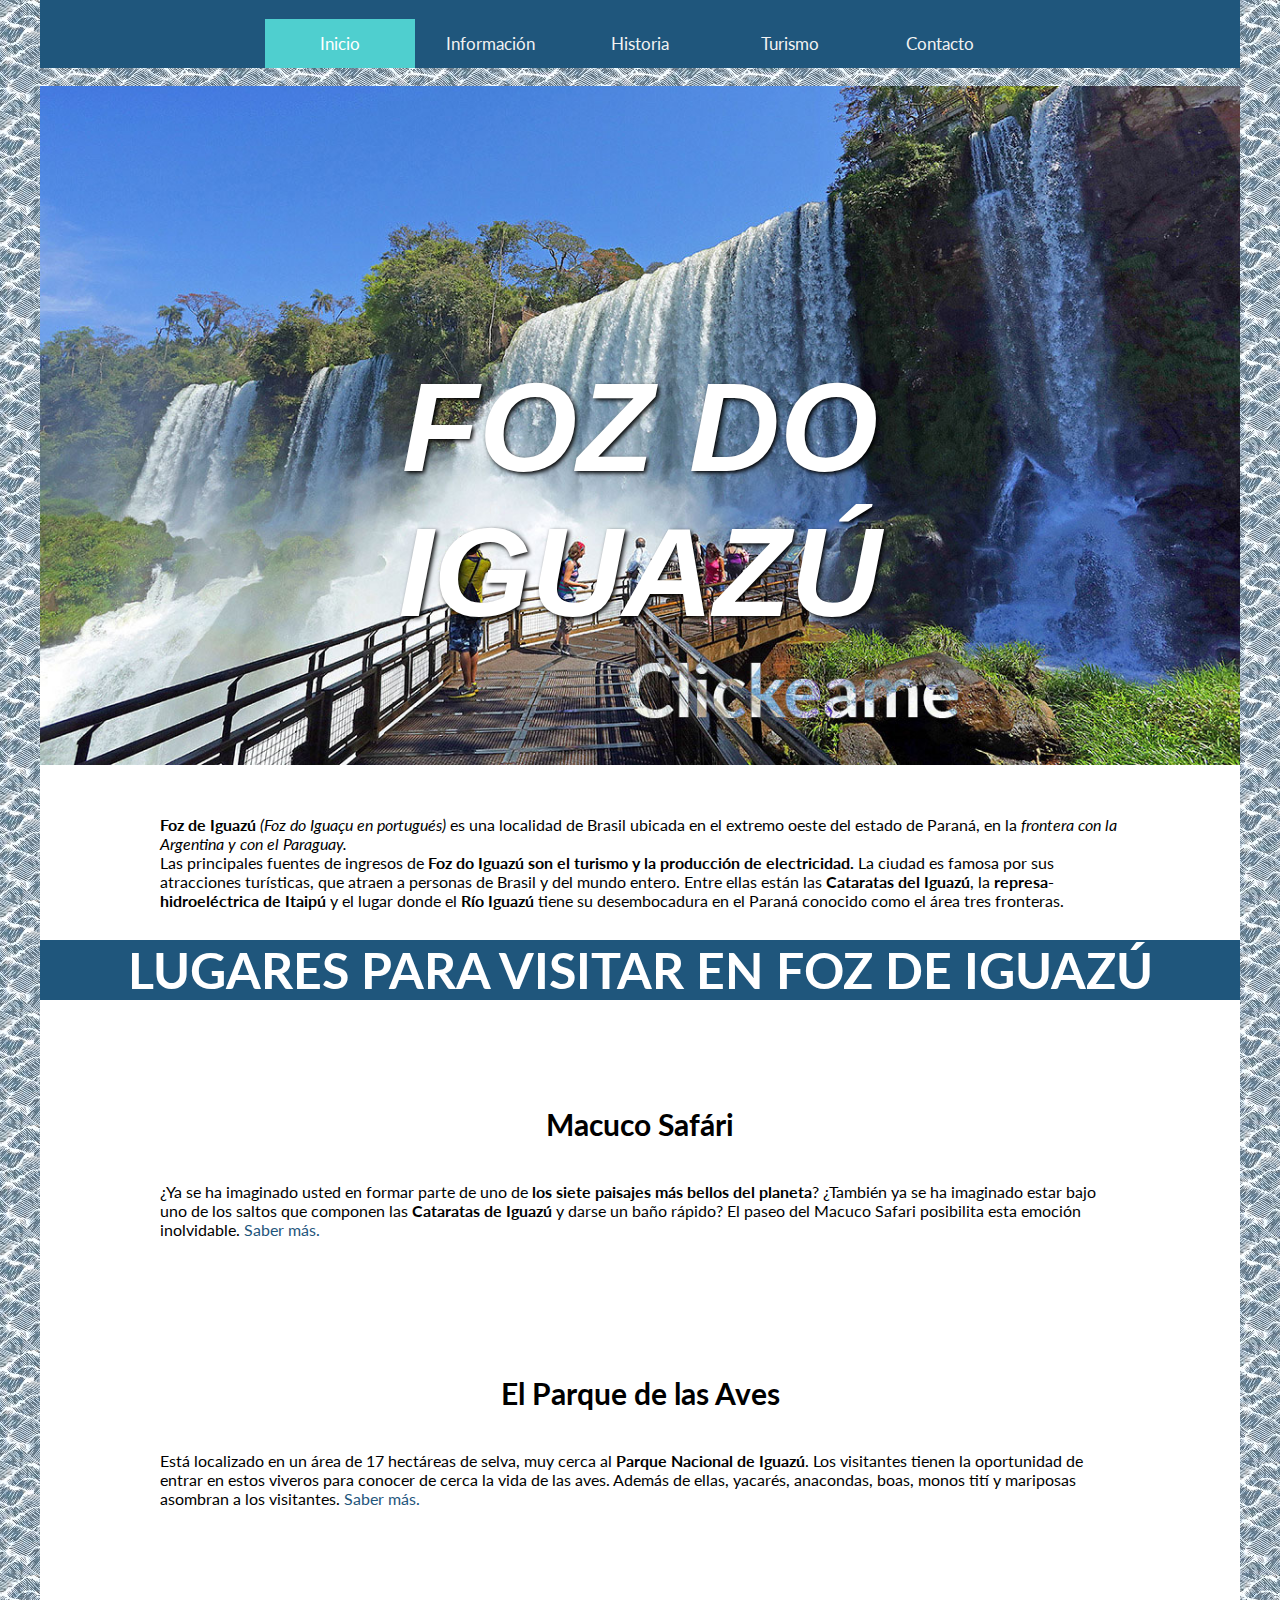
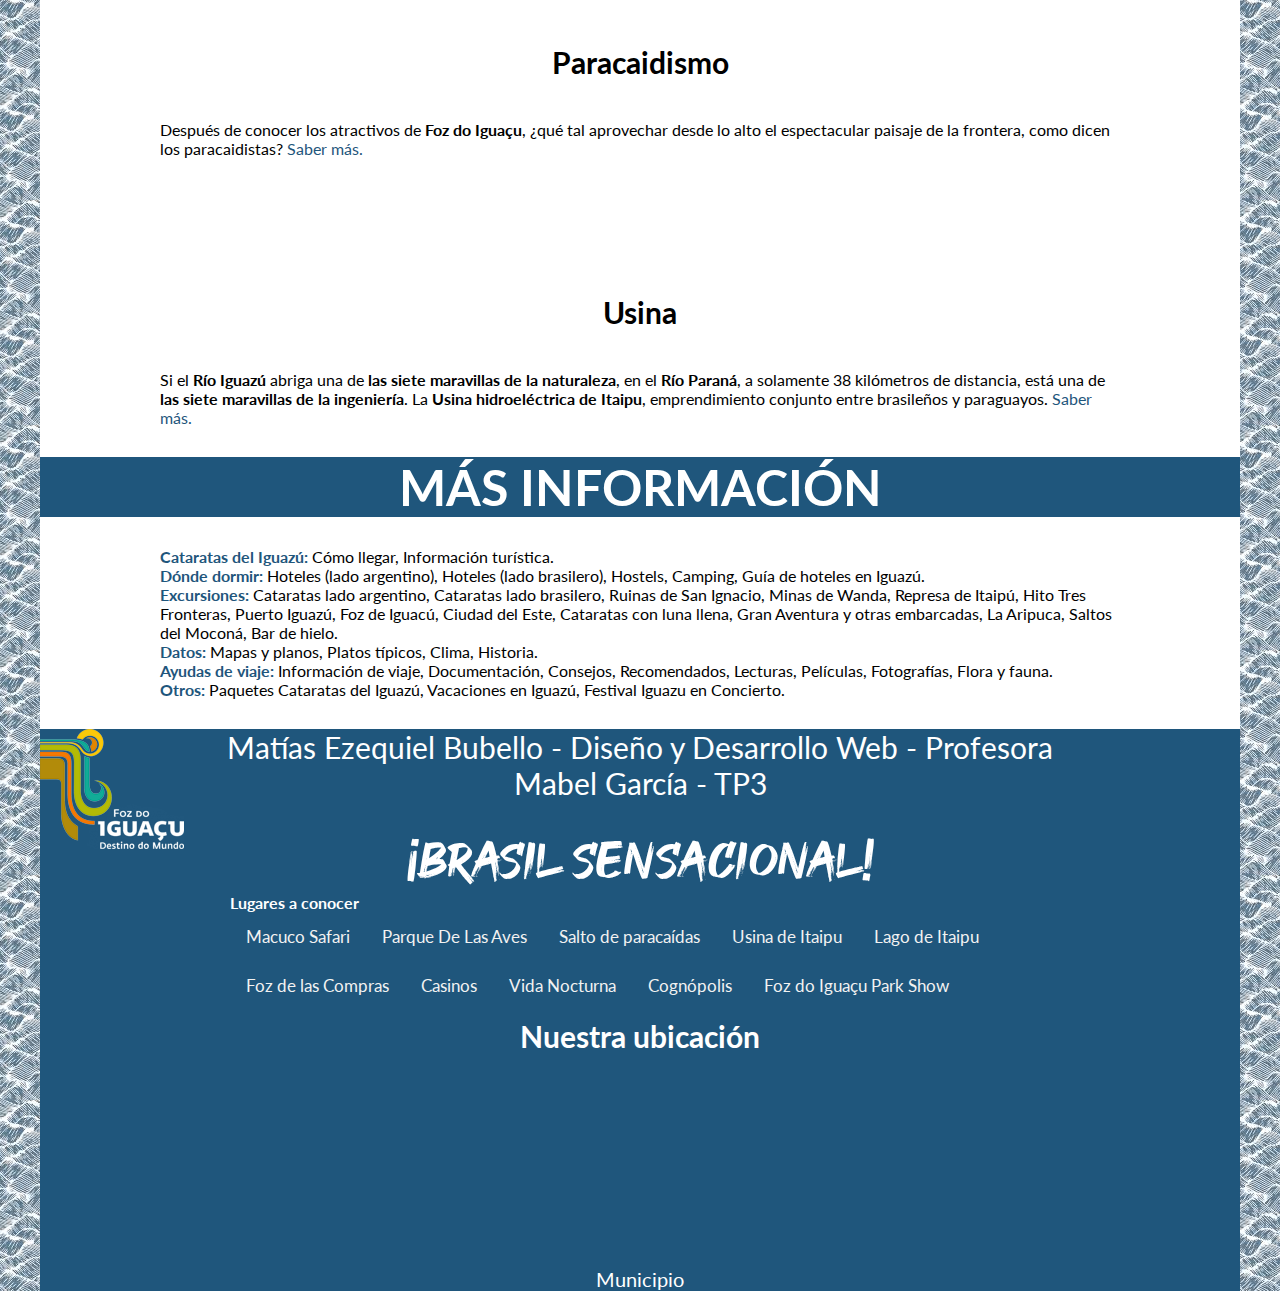
<file: index.html>
<!DOCTYPE html>
<html lang="es">

<head>
    <meta charset="UTF-8" />
    <meta name="viewport" content="width=device-width, initial-scale = 1.0, maximum-scale=1.0, user-scalable=no" />
    <title>Inicio</title>
    <link href="https://fonts.googleapis.com/css?family=Lato&display=swap" rel="stylesheet" />
    <link href="https://fonts.googleapis.com/css?family=Open+Sans:600i&display=swap" rel="stylesheet" />
    <link rel="stylesheet" href="estilo.css" />
    <link rel="shortcut icon" type="image/x-icon" href="img/icono-logo-foz.ico" />
</head>

<body>
    <header>
        <nav>
           <a class="burguer-nav"></a>
            <a class="weatherwidget-io" href="https://forecast7.com/en/n25d52n54d59/foz-do-iguacu/" data-label_1="FOZ DO IGUAÇU" data-label_2="WEATHER" data-theme="original">FOZ DO IGUAÇU WEATHER</a>
            <script>
                ! function(d, s, id) {
                    var js, fjs = d.getElementsByTagName(s)[0];
                    if (!d.getElementById(id)) {
                        js = d.createElement(s);
                        js.id = id;
                        js.src = 'https://weatherwidget.io/js/widget.min.js';
                        fjs.parentNode.insertBefore(js, fjs);
                    }
                }(document, 'script', 'weatherwidget-io-js');

            </script>
            <ul>
                <li><a href="index.html" class="active">Inicio</a></li>
                <li><a href="informacion.html">Información</a></li>
                <li><a href="historia.html">Historia</a></li>
                <li><a href="turismo.html">Turismo</a></li>
                <li><a href="contacto.html">Contacto</a></li>
            </ul>
        </nav>
    </header>
    <main>
        <audio id="cata">
            <source src="audio/cataratas.ogg" type="audio/ogg">
            <source src="audio/cataratas.mp3" type="audio/mpeg">
            Tu navegador es incompatible con este audio.
        </audio>

        <div class="indx">
            <img class="titulares" src="img/Grandes/index-cataratas-del-iguazu.jpg" alt="Cataratas lado argentino" onclick="play()" />
        </div>

        <h1>Foz do Iguazú</h1>
        <p>
            <b>Foz de Iguazú</b> <i>(Foz do Iguaçu en portugués)</i> es una localidad de Brasil ubicada en el extremo oeste del estado de Paraná, en la <em>frontera con la Argentina y con el Paraguay.</em> <br />

            Las principales fuentes de ingresos de <b>Foz do Iguazú son el turismo y la producción de electricidad.</b> La ciudad es famosa por sus atracciones turísticas, que atraen a personas de Brasil y del mundo entero. Entre ellas están las <b>Cataratas del Iguazú</b>, la <b>represa-hidroeléctrica de Itaipú</b> y el lugar donde el <b>Río Iguazú</b> tiene su desembocadura en el Paraná conocido como el área tres fronteras.
        </p>

        <h2 class="center">Lugares para visitar en Foz de Iguazú</h2>

        <h3>Macuco Safári</h3>
        <p>
            ¿Ya se ha imaginado usted en formar parte de uno de <b>los siete paisajes más bellos del planeta</b>? ¿También ya se ha imaginado estar bajo uno de los saltos que componen las <b>Cataratas de Iguazú</b> y darse un baño rápido? El paseo del Macuco Safari posibilita esta emoción inolvidable. <a href="turismo.html#macuco">Saber más.</a>
        </p>
        <h3>El Parque de las Aves</h3>
        <p>
            Está localizado en un área de 17 hectáreas de selva, muy cerca al <b>Parque Nacional de Iguazú</b>. <strong class="delet">Los visitantes tienen la oportunidad de entrar en estos viveros para conocer de cerca la vida de las aves. Además de ellas, yacarés, anacondas, boas, monos tití y mariposas asombran a los visitantes.</strong> <a href="turismo.html#aves">Saber más.</a>
        </p>
        <h3>Paracaidismo</h3>
        <p>
            Después de conocer los atractivos de <b>Foz do Iguaçu</b>, ¿qué tal aprovechar desde lo alto el espectacular paisaje de la frontera, como dicen los paracaidistas? <a href="turismo.html#paracaidas">Saber más.</a>
        </p>
        <h3>Usina</h3>
        <p>
           <strong class="delet">Si el <b>Río Iguazú</b> abriga una de <b>las siete maravillas de la naturaleza</b>, en el <b>Río Paraná</b>, a solamente 38 kilómetros de distancia, está una de <b>las siete maravillas de la ingeniería</b>. La <b>Usina hidroeléctrica de Itaipu</b>, emprendimiento conjunto entre brasileños y paraguayos.</strong> <a href="turismo.html#usina">Saber más.</a>
        </p>

        <article>
            <h2 class="center">Más información</h2>
            <p>
                <a href="contacto.html" class="none"><b>Cataratas del Iguazú:</b></a> Cómo llegar, Información turística. <br />

                <a href="contacto.html" class="none"><b>Dónde dormir:</b></a> Hoteles (lado argentino), Hoteles (lado brasilero), Hostels, Camping, Guía de hoteles en Iguazú.<br />

                <a href="contacto.html" class="none"><b>Excursiones:</b></a> Cataratas lado argentino, Cataratas lado brasilero, Ruinas de San Ignacio, Minas de Wanda, Represa de Itaipú, Hito Tres Fronteras, Puerto Iguazú, Foz de Iguacú, Ciudad del Este, Cataratas con luna llena, Gran Aventura y otras embarcadas, La Aripuca, Saltos del Moconá, Bar de hielo.<br />

                <a href="contacto.html" class="none"><b>Datos:</b></a> Mapas y planos, Platos típicos, Clima, Historia.<br />

                <a href="contacto.html" class="none"><b>Ayudas de viaje:</b></a> Información de viaje, Documentación, Consejos, Recomendados, Lecturas, Películas, Fotografías, Flora y fauna.<br />

                <a href="contacto.html" class="none"><b>Otros:</b></a> Paquetes Cataratas del Iguazú, Vacaciones en Iguazú, Festival Iguazu en Concierto.
            </p>
        </article>
    </main>
    <script>
        function play() {
            var audio = document.getElementById("cata");
            audio.play();
        }

    </script>
    <footer>
      <span class="center" id="reservados"><!-- Dise;ado y desarrollado por -->Matías Ezequiel Bubello - Diseño y Desarrollo Web - Profesora Mabel García - TP3</span>
      <span class="center" id="brasil">¡Brasil Sensacional!</span>
        <ol>
            <li><b>Lugares a conocer</b></li>
            <li><a href="turismo.html#macuco">Macuco Safari</a></li>
            <li><a href="turismo.html#aves">Parque De Las Aves</a></li>
            <li><a href="turismo.html#paracaidas">Salto de paracaídas</a></li>
            <li><a href="turismo.html#usina">Usina de Itaipu</a></li>
            <li><a href="turismo.html#lago">Lago de Itaipu</a></li>
            <li><a href="turismo.html#compras">Foz de las Compras</a></li>
            <li><a href="turismo.html#casino">Casinos</a></li>
            <li><a href="turismo.html#noche">Vida Nocturna</a></li>
            <li><a href="turismo.html#cognopolis">Cognópolis</a></li>
            <li><a href="turismo.html#park">Foz do Iguaçu Park Show</a></li>
        </ol>
        <h3>Nuestra ubicación</h3>
        <iframe src="https://www.google.com/maps/embed?pb=!1m18!1m12!1m3!1d115220.4213646135!2d-54.617004352985866!3d-25.517111233276893!2m3!1f0!2f0!3f0!3m2!1i1024!2i768!4f13.1!3m3!1m2!1s0x94f690ebae530a43%3A0x21979473b4c4a952!2sFoz+do+Igua%C3%A7u%2C+Estado+de+Paran%C3%A1%2C+Brasil!5e0!3m2!1ses-419!2sar!4v1560724706493!5m2!1ses-419!2sar" style="border:0" allowfullscreen></iframe>
        <span class="center"><a target="_blank" href="https://web.archive.org/web/20100418130607/http://www.fozdoiguacu.pr.gov.br/portal2/home_turismo/" id="municipio">Municipio</a></span>
    </footer>
    <script src="http://code.jquery.com/jquery-1.11.3.min.js"></script>
    <script src="menu.js"></script>
</body>

</html>
</file>
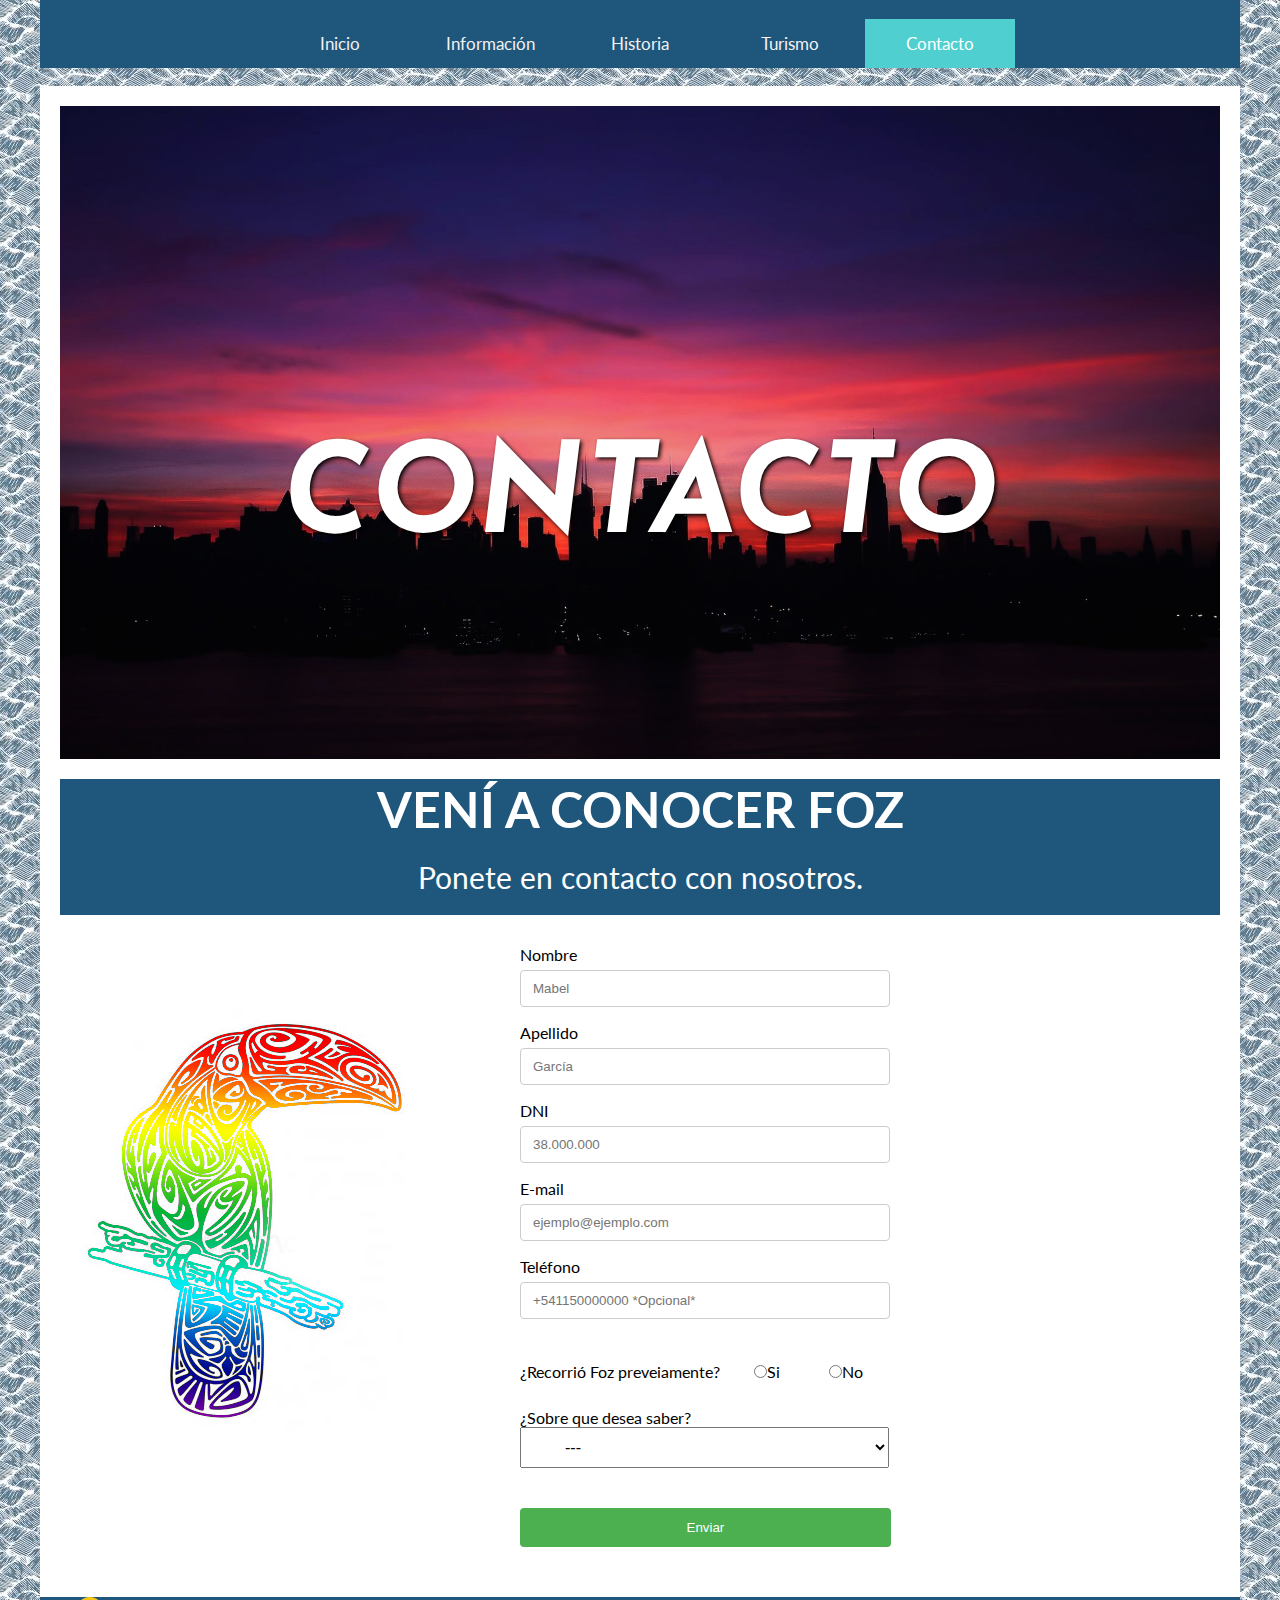
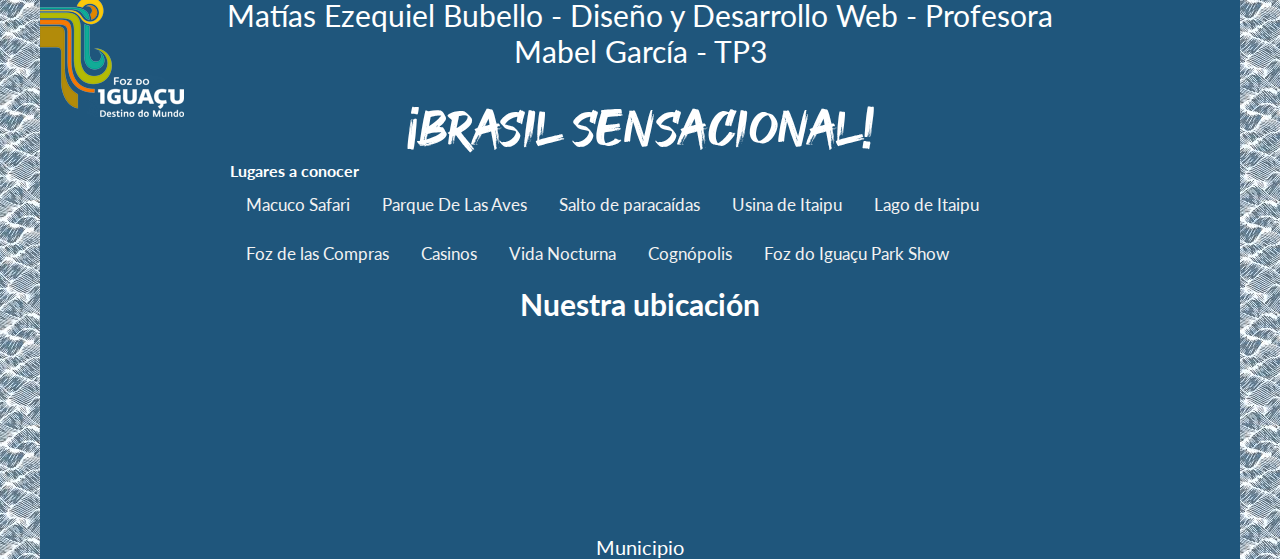
<file: contacto.html>
<!DOCTYPE html>
<html lang="es">

<head>
    <meta charset="UTF-8" />
    <meta name="viewport" content="width=device-width, initial-scale = 1.0, maximum-scale=1.0, user-scalable=no" />
    <title>Contacto</title>
    <link href="https://fonts.googleapis.com/css?family=Lato&display=swap" rel="stylesheet" />
    <link href="https://fonts.googleapis.com/css?family=Josefin+Sans&display=swap" rel="stylesheet" />
    <link rel="stylesheet" href="estilo.css" />
    <link rel="shortcut icon" type="image/x-icon" href="img/icono-logo-foz.ico" />
</head>

<body>
    <header>
        <nav>
           <a class="burguer-nav"></a>
            <a class="weatherwidget-io" href="https://forecast7.com/en/n25d52n54d59/foz-do-iguacu/" data-label_1="FOZ DO IGUAÇU" data-label_2="WEATHER" data-theme="original">FOZ DO IGUAÇU WEATHER</a>
            <script>
                ! function(d, s, id) {
                    var js, fjs = d.getElementsByTagName(s)[0];
                    if (!d.getElementById(id)) {
                        js = d.createElement(s);
                        js.id = id;
                        js.src = 'https://weatherwidget.io/js/widget.min.js';
                        fjs.parentNode.insertBefore(js, fjs);
                    }
                }(document, 'script', 'weatherwidget-io-js');

            </script>
            <ul>
                <li><a href="index.html">Inicio</a></li>
                <li><a href="informacion.html">Información</a></li>
                <li><a href="historia.html">Historia</a></li>
                <li><a href="turismo.html">Turismo</a></li>
                <li><a href="contacto.html" class="active">Contacto</a></li>
            </ul>
        </nav>
    </header>
    <main id="tucan">
        <div id="contact">
            <h1>Contacto</h1>
            <div class="contct">
                <img class="titulares" src="img/Grandes/contacto-ciudad-atardecer.jpg" alt="Contacto">
            </div>
            <h2 id="ven">Vení a conocer FOZ</h2>
            <span id="cont">Ponete en contacto con nosotros.</span>
            <form action="form/gracias.php" method="get" enctype="application/x-www-form-urlencoded">
                <label for="fname">Nombre</label>
                <input type="text" name="nombre" required placeholder="Mabel" id="fname">
                <label for="lname">Apellido</label>
                <input type="text" name="apellido" required placeholder="García" id="lname">
                <label for="dne">DNI</label>
                <input type="text" name="dni" required placeholder="38.000.000" id="dne">
                <label for="email">E-mail</label>
                <input type="email" name="email" required placeholder="ejemplo@ejemplo.com" id="email">
                <label for="tel">Teléfono</label>
                <input type="tel" name="telefono" placeholder="+541150000000 *Opcional*" id="tel">
                <label>¿Recorrió Foz preveiamente?</label>
                <div class="recr">
                    <input type="radio" name="conocer" value="Si">Si
                </div>
                <div class="recr">
                    <input type="radio" name="conocer" value="No">No
                </div>
                <label for="seleccionar">
                    ¿Sobre que desea saber?
                    <select name="razones" id="seleccionar">
                       <option value="none">---</option>
                        <optgroup label="Cataratas Del Iguazú">
                            <option value="cmo">Cómo llegar</option>
                            <option value="inf">Información turística</option>
                        </optgroup>
                        <option value="htlar">Hoteles (lado argentino)</option>
                        <optgroup label="Dónde dormir">
                            <option value="htlbra">Hoteles (lado brasilero)</option>
                            <option value="cmp">Camping</option>
                            <option value="gia"> Guía de hoteles en Iguazú</option>
                        </optgroup>
                        <optgroup label="Excursiones">
                            <option value="ctrar">Cataratas lado argentino</option>
                            <option value="ctrbr">Cataratas lado brasilero</option>
                            <option value="rui">Ruinas de San Ignacio</option>
                            <option value="nara">Minas de Wanda</option>
                            <option value="repr">Represa de Itaipú</option>
                            <option value="prt">Puerto Iguazú</option>
                            <option value="fzi">Foz de Iguacú</option>
                            <option value="ciue">Ciudad del Este</option>
                            <option value="ctal">Cataratas con luna llena</option>
                            <option value="avnt">Gran Aventura y otras embarcadas</option>
                            <option value="arip">La Aripuca</option>
                            <option value="slto">Saltos del Moconá</option>
                            <option value="brhi">Bar de hielo</option>
                        </optgroup>
                        <optgroup label="Datos">
                            <option value="maps">Mapas y planos</option>
                            <option value="plts">Platos típicos</option>
                            <option value="clim">Clima</option>
                            <option value="hstr">Historia</option>
                        </optgroup>
                        <optgroup label="Ayudas de viaje">
                            <option value="infv">Información de viaje</option>
                            <option value="docu">Documentación</option>
                            <option value="cons">Consejos</option>
                            <option value="reco">Recomendados</option>
                            <option value="lect">Lecturas</option>
                            <option value="movi">Películas</option>
                            <option value="Foto">Fotografías</option>
                            <option value="anim">Flora y fauna</option>
                        </optgroup>
                        <optgroup label="Otros">
                            <option value="paqt">Paquetes Cataratas del Iguazú</option>
                            <option value="vaca">Vacaciones en Iguazú</option>
                            <option value="fest">Festival Iguazu en Concierto</option>
                        </optgroup>
                    </select>
                </label>
                <input type="submit" value="Enviar">
            </form>
        </div>
    </main>
    <footer>
      <span class="center" id="reservados"><!-- Diseñado y desarrollado por -->Matías Ezequiel Bubello - Diseño y Desarrollo Web - Profesora Mabel García - TP3</span>
      <span class="center" id="brasil">¡Brasil Sensacional!</span>
        <ol>
            <li><b>Lugares a conocer</b></li>
            <li><a href="turismo.html#macuco">Macuco Safari</a></li>
            <li><a href="turismo.html#aves">Parque De Las Aves</a></li>
            <li><a href="turismo.html#paracaidas">Salto de paracaídas</a></li>
            <li><a href="turismo.html#usina">Usina de Itaipu</a></li>
            <li><a href="turismo.html#lago">Lago de Itaipu</a></li>
            <li><a href="turismo.html#compras">Foz de las Compras</a></li>
            <li><a href="turismo.html#casino">Casinos</a></li>
            <li><a href="turismo.html#noche">Vida Nocturna</a></li>
            <li><a href="turismo.html#cognopolis">Cognópolis</a></li>
            <li><a href="turismo.html#park">Foz do Iguaçu Park Show</a></li>
        </ol>
        <h3>Nuestra ubicación</h3>
        <iframe src="https://www.google.com/maps/embed?pb=!1m18!1m12!1m3!1d115220.4213646135!2d-54.617004352985866!3d-25.517111233276893!2m3!1f0!2f0!3f0!3m2!1i1024!2i768!4f13.1!3m3!1m2!1s0x94f690ebae530a43%3A0x21979473b4c4a952!2sFoz+do+Igua%C3%A7u%2C+Estado+de+Paran%C3%A1%2C+Brasil!5e0!3m2!1ses-419!2sar!4v1560724706493!5m2!1ses-419!2sar" style="border:0" allowfullscreen></iframe>
        <span class="center"><a target="_blank" href="https://web.archive.org/web/20100418130607/http://www.fozdoiguacu.pr.gov.br/portal2/home_turismo/" id="municipio">Municipio</a></span>
    </footer>
    <script src="http://code.jquery.com/jquery-1.11.3.min.js"></script>
    <script src="menu.js"></script>
</body>

</html>
</file>
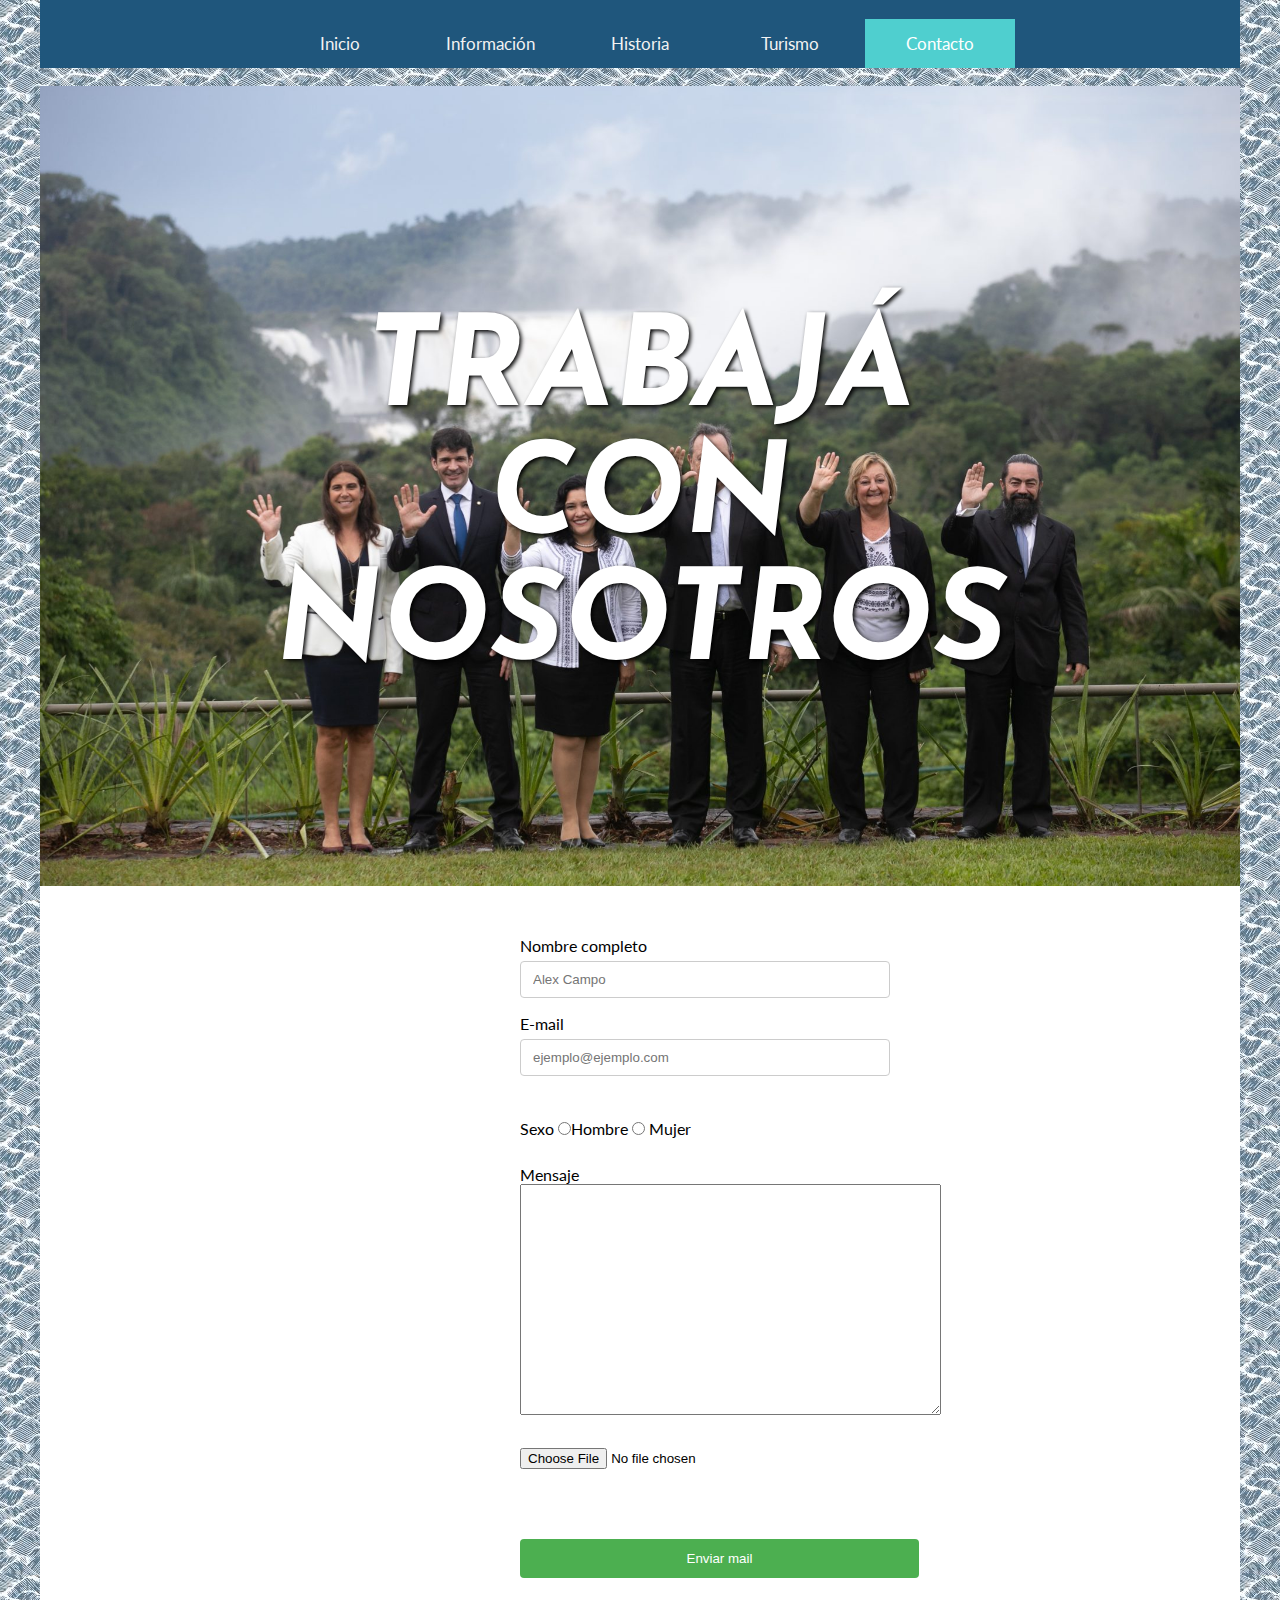
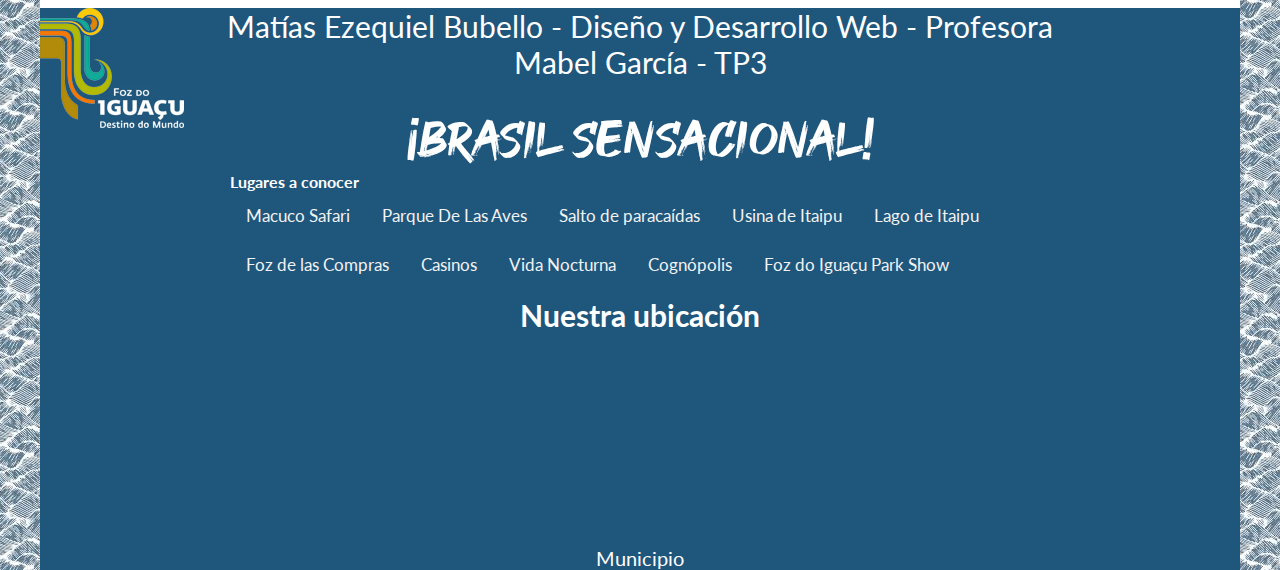
<file: cv.html>
<!DOCTYPE html>
<html lang="en">

<head>
    <meta charset="UTF-8" />
    <meta name="viewport" content="width=device-width, initial-scale = 1.0, maximum-scale=1.0, user-scalable=no" />
    <title>CV</title>
    <link href="https://fonts.googleapis.com/css?family=Lato&display=swap" rel="stylesheet" />
    <link href="https://fonts.googleapis.com/css?family=Josefin+Sans&display=swap" rel="stylesheet" />
    <link rel="stylesheet" href="estilo.css" />
    <link rel="shortcut icon" type="image/x-icon" href="img/icono-logo-foz.ico" />
</head>

<body>
    <header>
        <nav>
            <a class="burguer-nav"></a>
            <a class="weatherwidget-io" href="https://forecast7.com/en/n25d52n54d59/foz-do-iguacu/" data-label_1="FOZ DO IGUAÇU" data-label_2="WEATHER" data-theme="original">FOZ DO IGUAÇU WEATHER</a>
            <script>
                ! function(d, s, id) {
                    var js, fjs = d.getElementsByTagName(s)[0];
                    if (!d.getElementById(id)) {
                        js = d.createElement(s);
                        js.id = id;
                        js.src = 'https://weatherwidget.io/js/widget.min.js';
                        fjs.parentNode.insertBefore(js, fjs);
                    }
                }(document, 'script', 'weatherwidget-io-js');

            </script>
            <ul>
                <li><a href="index.html">Inicio</a></li>
                <li><a href="informacion.html">Información</a></li>
                <li><a href="historia.html">Historia</a></li>
                <li><a href="turismo.html">Turismo</a></li>
                <li><a href="contacto.html" class="active">Contacto</a></li>
            </ul>
        </nav>
    </header>
    <main>
        <h1>Trabajá con nosotros</h1>
       <div class="cv">
             <img class="titulares" src="img/Grandes/cv-juntos.jpg" alt="trabajemos juntos" />
        </div>
        <form action="form/gracias.php" method="post" enctype="multipart/form-data">
            <div><span>Nombre completo</span><input type="text" name="nombre" placeholder="Alex Campo" required></div>
            <div><span>E-mail</span><input type="text" name="email" placeholder="ejemplo@ejemplo.com" required></div>
            <div>
                <span>Sexo</span>
                <label><input type="radio" name="sexo" value="hombre">Hombre</label>
                <label><input type="radio" name="sexo" value="mujer"> Mujer</label>
            </div>
            <div><span>Mensaje</span> <textarea name="mensaje" cols="50" rows="15"></textarea></div>
            <div><input type="file" name="archivo" value="Adjuntar CV" required></div>
            <div><input type="submit" value="Enviar mail"></div>
        </form>
    </main>
    <footer>
        <span class="center" id="reservados">
            <!-- Diseñado y desarrollado por -->Matías Ezequiel Bubello - Diseño y Desarrollo Web - Profesora Mabel García - TP3</span>
        <span class="center" id="brasil">¡Brasil Sensacional!</span>
        <ol>
            <li><b>Lugares a conocer</b></li>
            <li><a href="turismo.html#macuco">Macuco Safari</a></li>
            <li><a href="turismo.html#aves">Parque De Las Aves</a></li>
            <li><a href="turismo.html#paracaidas">Salto de paracaídas</a></li>
            <li><a href="turismo.html#usina">Usina de Itaipu</a></li>
            <li><a href="turismo.html#lago">Lago de Itaipu</a></li>
            <li><a href="turismo.html#compras">Foz de las Compras</a></li>
            <li><a href="turismo.html#casino">Casinos</a></li>
            <li><a href="turismo.html#noche">Vida Nocturna</a></li>
            <li><a href="turismo.html#cognopolis">Cognópolis</a></li>
            <li><a href="turismo.html#park">Foz do Iguaçu Park Show</a></li>
        </ol>
        <h3>Nuestra ubicación</h3>
        <iframe src="https://www.google.com/maps/embed?pb=!1m18!1m12!1m3!1d115220.4213646135!2d-54.617004352985866!3d-25.517111233276893!2m3!1f0!2f0!3f0!3m2!1i1024!2i768!4f13.1!3m3!1m2!1s0x94f690ebae530a43%3A0x21979473b4c4a952!2sFoz+do+Igua%C3%A7u%2C+Estado+de+Paran%C3%A1%2C+Brasil!5e0!3m2!1ses-419!2sar!4v1560724706493!5m2!1ses-419!2sar" style="border:0" allowfullscreen></iframe>
        <span class="center"><a target="_blank" href="https://web.archive.org/web/20100418130607/http://www.fozdoiguacu.pr.gov.br/portal2/home_turismo/" id="municipio">Municipio</a></span>
    </footer>
    <script src="http://code.jquery.com/jquery-1.11.3.min.js"></script>
    <script src="menu.js"></script>
</body>

</html>
</file>
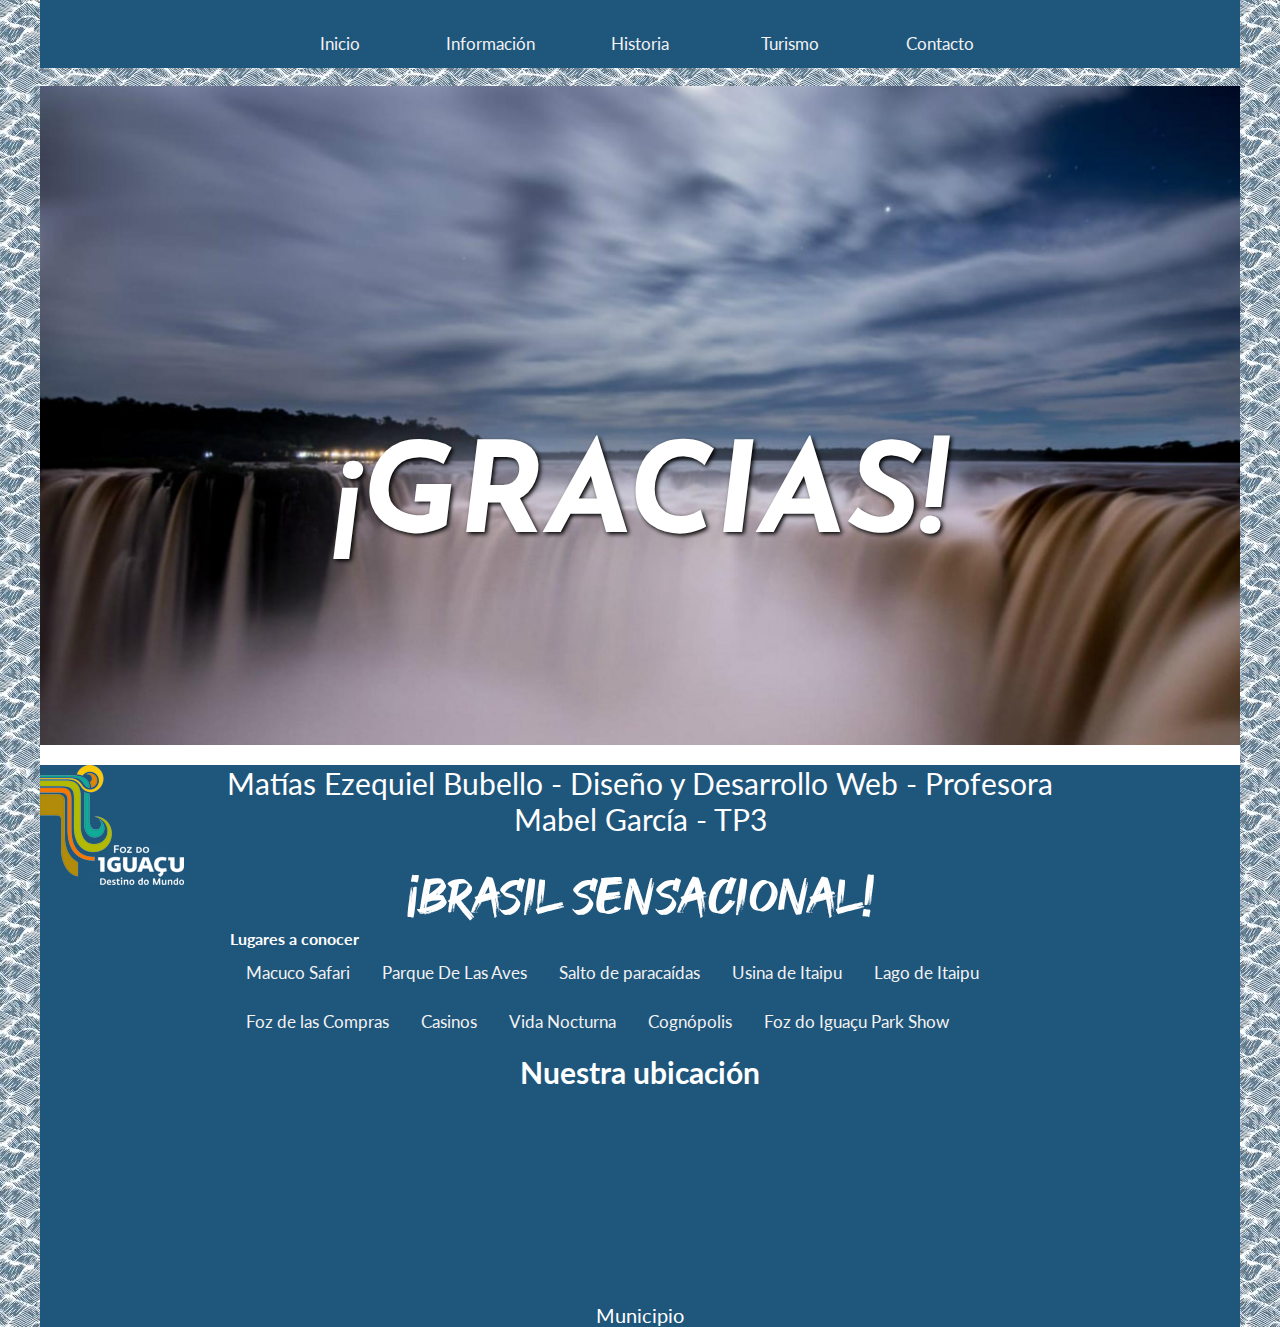
<file: gracias.html>
<!DOCTYPE html>
<html lang="es">

<head>
    <meta charset="UTF-8" />
    <meta name="viewport" content="width=device-width, initial-scale=1, maximum-scale=1" />
    <title>Gracias</title>
    <link href="https://fonts.googleapis.com/css?family=Lato&display=swap" rel="stylesheet" />
    <link href="https://fonts.googleapis.com/css?family=Josefin+Sans&display=swap" rel="stylesheet" />
    <link rel="stylesheet" href="estilo.css" />
    <link rel="shortcut icon" type="image/x-icon" href="img/icono-logo-foz.ico" />
</head>

<body>
    <header>
        <nav>
           <a class="burguer-nav"></a>
            <a class="weatherwidget-io" href="https://forecast7.com/en/n25d52n54d59/foz-do-iguacu/" data-label_1="FOZ DO IGUAÇU" data-label_2="WEATHER" data-theme="original">FOZ DO IGUAÇU WEATHER</a>
            <script>
                ! function(d, s, id) {
                    var js, fjs = d.getElementsByTagName(s)[0];
                    if (!d.getElementById(id)) {
                        js = d.createElement(s);
                        js.id = id;
                        js.src = 'https://weatherwidget.io/js/widget.min.js';
                        fjs.parentNode.insertBefore(js, fjs);
                    }
                }(document, 'script', 'weatherwidget-io-js');

            </script>
            <ul>
                <li><a href="index.html">Inicio</a></li>
                <li><a href="informacion.html">Información</a></li>
                <li><a href="historia.html">Historia</a></li>
                <li><a href="turismo.html">Turismo</a></li>
                <li><a href="contacto.html">Contacto</a></li>
            </ul>
        </nav>
    </header>
    <main>
        <h1>¡Gracias!</h1>
        <img class="titulares" src="img/Grandes/gracias-cataratas-noche.jpg" alt="Gracias">
    </main>
    <footer>
      <span class="center" id="reservados"><!-- Dise;ado y desarrollado por -->Matías Ezequiel Bubello - Diseño y Desarrollo Web - Profesora Mabel García - TP3</span>
      <span class="center" id="brasil">¡Brasil Sensacional!</span>
        <ol>
            <li><b>Lugares a conocer</b></li>
            <li><a href="turismo.html#macuco">Macuco Safari</a></li>
            <li><a href="turismo.html#aves">Parque De Las Aves</a></li>
            <li><a href="turismo.html#paracaidas">Salto de paracaídas</a></li>
            <li><a href="turismo.html#usina">Usina de Itaipu</a></li>
            <li><a href="turismo.html#lago">Lago de Itaipu</a></li>
            <li><a href="turismo.html#compras">Foz de las Compras</a></li>
            <li><a href="turismo.html#casino">Casinos</a></li>
            <li><a href="turismo.html#noche">Vida Nocturna</a></li>
            <li><a href="turismo.html#cognopolis">Cognópolis</a></li>
            <li><a href="turismo.html#park">Foz do Iguaçu Park Show</a></li>
        </ol>
        <h3>Nuestra ubicación</h3>
        <iframe src="https://www.google.com/maps/embed?pb=!1m18!1m12!1m3!1d115220.4213646135!2d-54.617004352985866!3d-25.517111233276893!2m3!1f0!2f0!3f0!3m2!1i1024!2i768!4f13.1!3m3!1m2!1s0x94f690ebae530a43%3A0x21979473b4c4a952!2sFoz+do+Igua%C3%A7u%2C+Estado+de+Paran%C3%A1%2C+Brasil!5e0!3m2!1ses-419!2sar!4v1560724706493!5m2!1ses-419!2sar" style="border:0" allowfullscreen></iframe>
        <span class="center"><a target="_blank" href="https://web.archive.org/web/20100418130607/http://www.fozdoiguacu.pr.gov.br/portal2/home_turismo/" id="municipio">Municipio</a></span>
    </footer>
    <script src="http://code.jquery.com/jquery-1.11.3.min.js"></script>
    <script src="menu.js"></script>
</body>

</html>
</file>
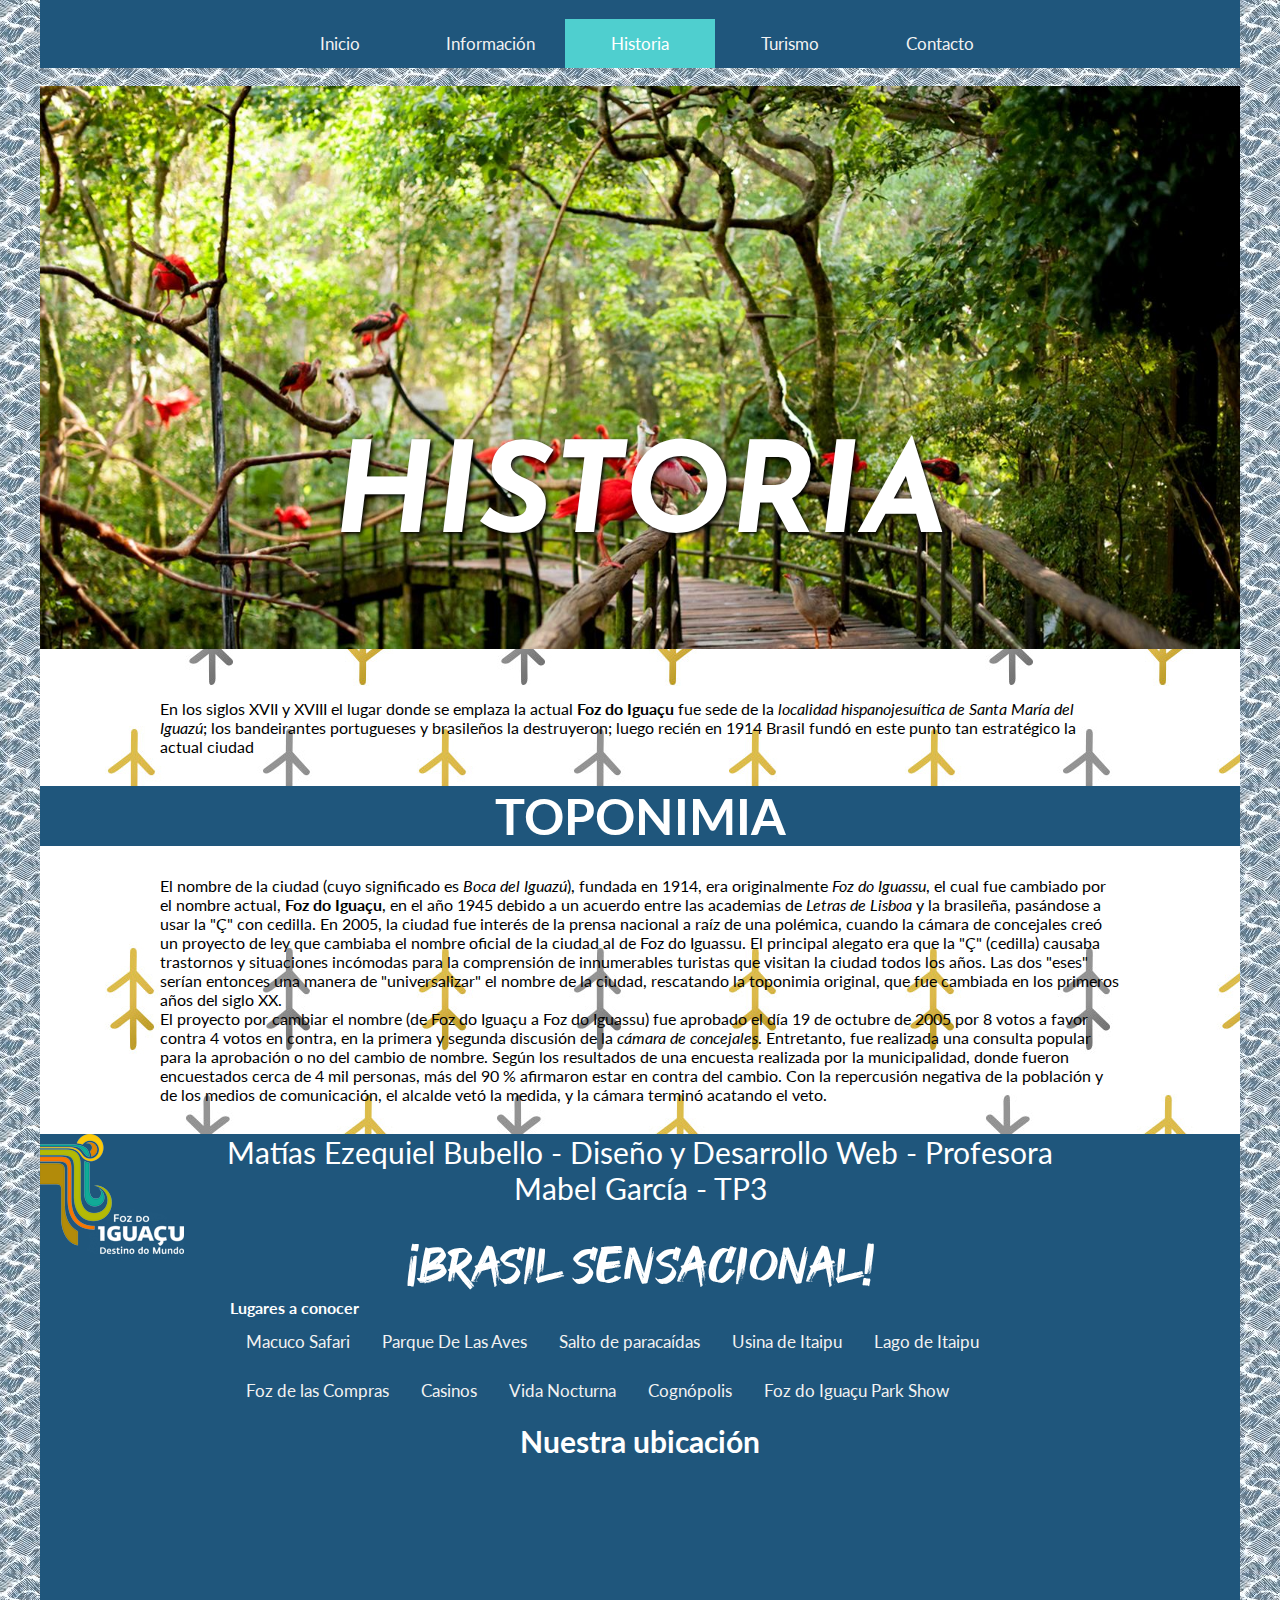
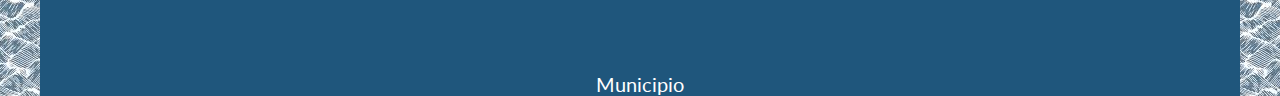
<file: historia.html>
<!DOCTYPE html>
<html lang="es">

<head>
    <meta charset="UTF-8" />
    <meta name="viewport" content="width=device-width, initial-scale = 1.0, maximum-scale=1.0, user-scalable=no" />
    <title>Historia</title>
    <link href="https://fonts.googleapis.com/css?family=Lato&display=swap" rel="stylesheet" />
    <link href="https://fonts.googleapis.com/css?family=Josefin+Sans&display=swap" rel="stylesheet" />
    <link rel="stylesheet" href="estilo.css" />
    <link rel="shortcut icon" type="image/x-icon" href="img/icono-logo-foz.ico" />
</head>

<body>
    <header>
        <nav>
           <a class="burguer-nav"></a>
            <a class="weatherwidget-io" href="https://forecast7.com/en/n25d52n54d59/foz-do-iguacu/" data-label_1="FOZ DO IGUAÇU" data-label_2="WEATHER" data-theme="original">FOZ DO IGUAÇU WEATHER</a>
            <script>
                ! function(d, s, id) {
                    var js, fjs = d.getElementsByTagName(s)[0];
                    if (!d.getElementById(id)) {
                        js = d.createElement(s);
                        js.id = id;
                        js.src = 'https://weatherwidget.io/js/widget.min.js';
                        fjs.parentNode.insertBefore(js, fjs);
                    }
                }(document, 'script', 'weatherwidget-io-js');

            </script>
            <ul>
                <li><a href="index.html">Inicio</a></li>
                <li><a href="informacion.html">Información</a></li>
                <li><a href="historia.html" class="active">Historia</a></li>
                <li><a href="turismo.html">Turismo</a></li>
                <li><a href="contacto.html">Contacto</a></li>
            </ul>
        </nav>
    </header>
    <main id="his">
        <h1>Historia</h1>
        <div class="hstr">
           <img class="titulares" src="img/Grandes/historia-parque-das-aves.jpg" alt="Parque das Aves">
            </div>
        <p>En los siglos XVII y XVIII el lugar donde se emplaza la actual <b>Foz do Iguaçu</b> fue sede de la <i>localidad hispanojesuítica de Santa María del Iguazú</i>; los bandeirantes portugueses y brasileños la destruyeron; luego recién en 1914 Brasil fundó en este punto tan estratégico la actual ciudad</p>

        <h2 class="center">Toponimia</h2>
        <p>El nombre de la ciudad (cuyo significado es <i>Boca del Iguazú</i>), fundada en 1914, era originalmente <i>Foz do Iguassu</i>, el cual fue cambiado por el nombre actual, <b>Foz do Iguaçu</b>, en el año 1945 debido a un acuerdo entre las academias de <i>Letras de Lisboa</i> y la brasileña, pasándose a usar la "Ç" con cedilla. En 2005, la ciudad fue interés de la prensa nacional a raíz de una polémica, cuando la cámara de concejales creó un proyecto de ley que cambiaba el nombre oficial de la ciudad al de Foz do Iguassu. El principal alegato era que la "Ç" (cedilla) causaba trastornos y situaciones incómodas para la comprensión de innumerables turistas que visitan la ciudad todos los años. Las dos "eses" serían entonces una manera de "universalizar" el nombre de la ciudad, rescatando la toponimia original, que fue cambiada en los primeros años del siglo XX. <br />

            El proyecto por cambiar el nombre (de Foz do Iguaçu a Foz do Iguassu) fue aprobado el día 19 de octubre de 2005 por 8 votos a favor contra 4 votos en contra, en la primera y segunda discusión de la <i>cámara de concejales</i>. Entretanto, fue realizada una consulta popular para la aprobación o no del cambio de nombre. Según los resultados de una encuesta realizada por la municipalidad, donde fueron encuestados cerca de 4 mil personas, más del 90 % afirmaron estar en contra del cambio. Con la repercusión negativa de la población y de los medios de comunicación, el alcalde vetó la medida, y la cámara terminó acatando el veto.</p>
    </main>
    <footer>
      <span class="center" id="reservados"><!-- Dise;ado y desarrollado por -->Matías Ezequiel Bubello - Diseño y Desarrollo Web - Profesora Mabel García - TP3</span>
      <span class="center" id="brasil">¡Brasil Sensacional!</span>
        <ol>
            <li><b>Lugares a conocer</b></li>
            <li><a href="turismo.html#macuco">Macuco Safari</a></li>
            <li><a href="turismo.html#aves">Parque De Las Aves</a></li>
            <li><a href="turismo.html#paracaidas">Salto de paracaídas</a></li>
            <li><a href="turismo.html#usina">Usina de Itaipu</a></li>
            <li><a href="turismo.html#lago">Lago de Itaipu</a></li>
            <li><a href="turismo.html#compras">Foz de las Compras</a></li>
            <li><a href="turismo.html#casino">Casinos</a></li>
            <li><a href="turismo.html#noche">Vida Nocturna</a></li>
            <li><a href="turismo.html#cognopolis">Cognópolis</a></li>
            <li><a href="turismo.html#park">Foz do Iguaçu Park Show</a></li>
        </ol>
        <h3>Nuestra ubicación</h3>
        <iframe src="https://www.google.com/maps/embed?pb=!1m18!1m12!1m3!1d115220.4213646135!2d-54.617004352985866!3d-25.517111233276893!2m3!1f0!2f0!3f0!3m2!1i1024!2i768!4f13.1!3m3!1m2!1s0x94f690ebae530a43%3A0x21979473b4c4a952!2sFoz+do+Igua%C3%A7u%2C+Estado+de+Paran%C3%A1%2C+Brasil!5e0!3m2!1ses-419!2sar!4v1560724706493!5m2!1ses-419!2sar" style="border:0" allowfullscreen></iframe>
        <span class="center"><a target="_blank" href="https://web.archive.org/web/20100418130607/http://www.fozdoiguacu.pr.gov.br/portal2/home_turismo/" id="municipio">Municipio</a></span>
    </footer>
    <script src="http://code.jquery.com/jquery-1.11.3.min.js"></script>
    <script src="menu.js"></script>
</body>

</html>
</file>
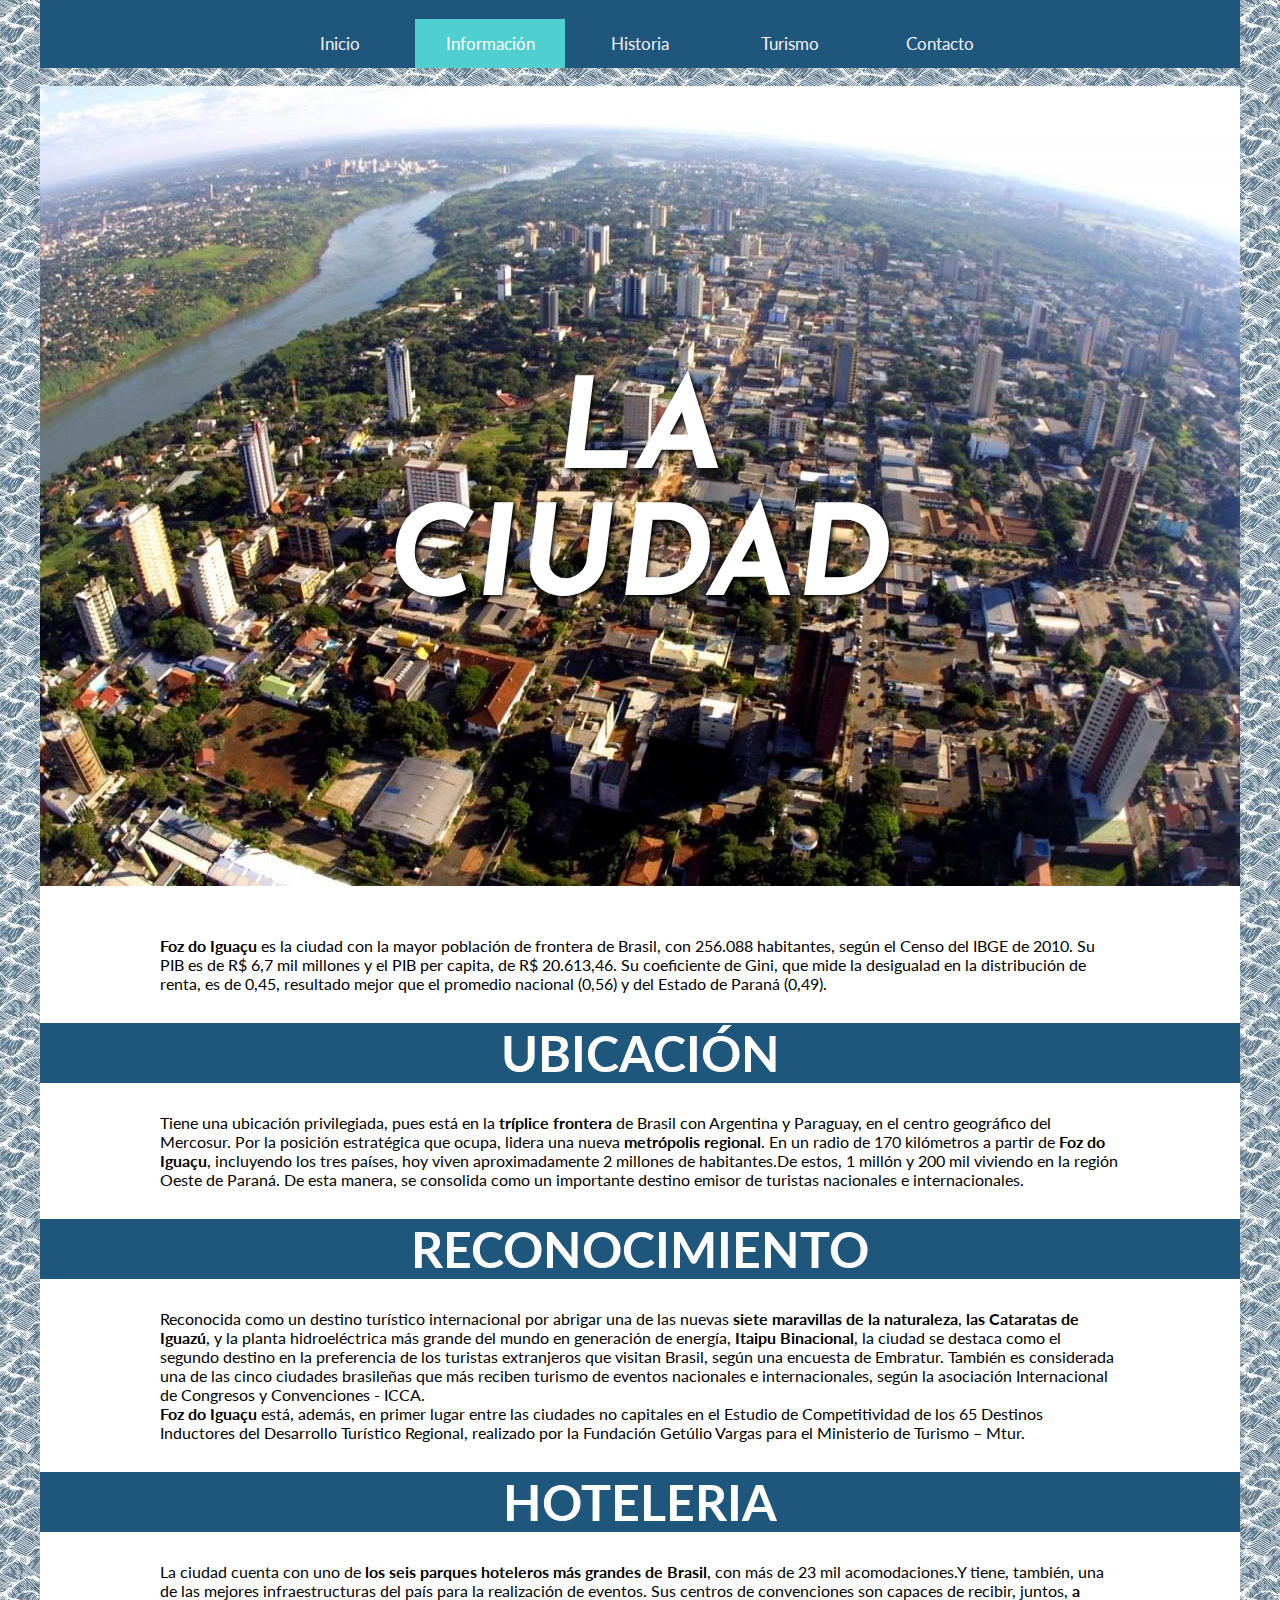
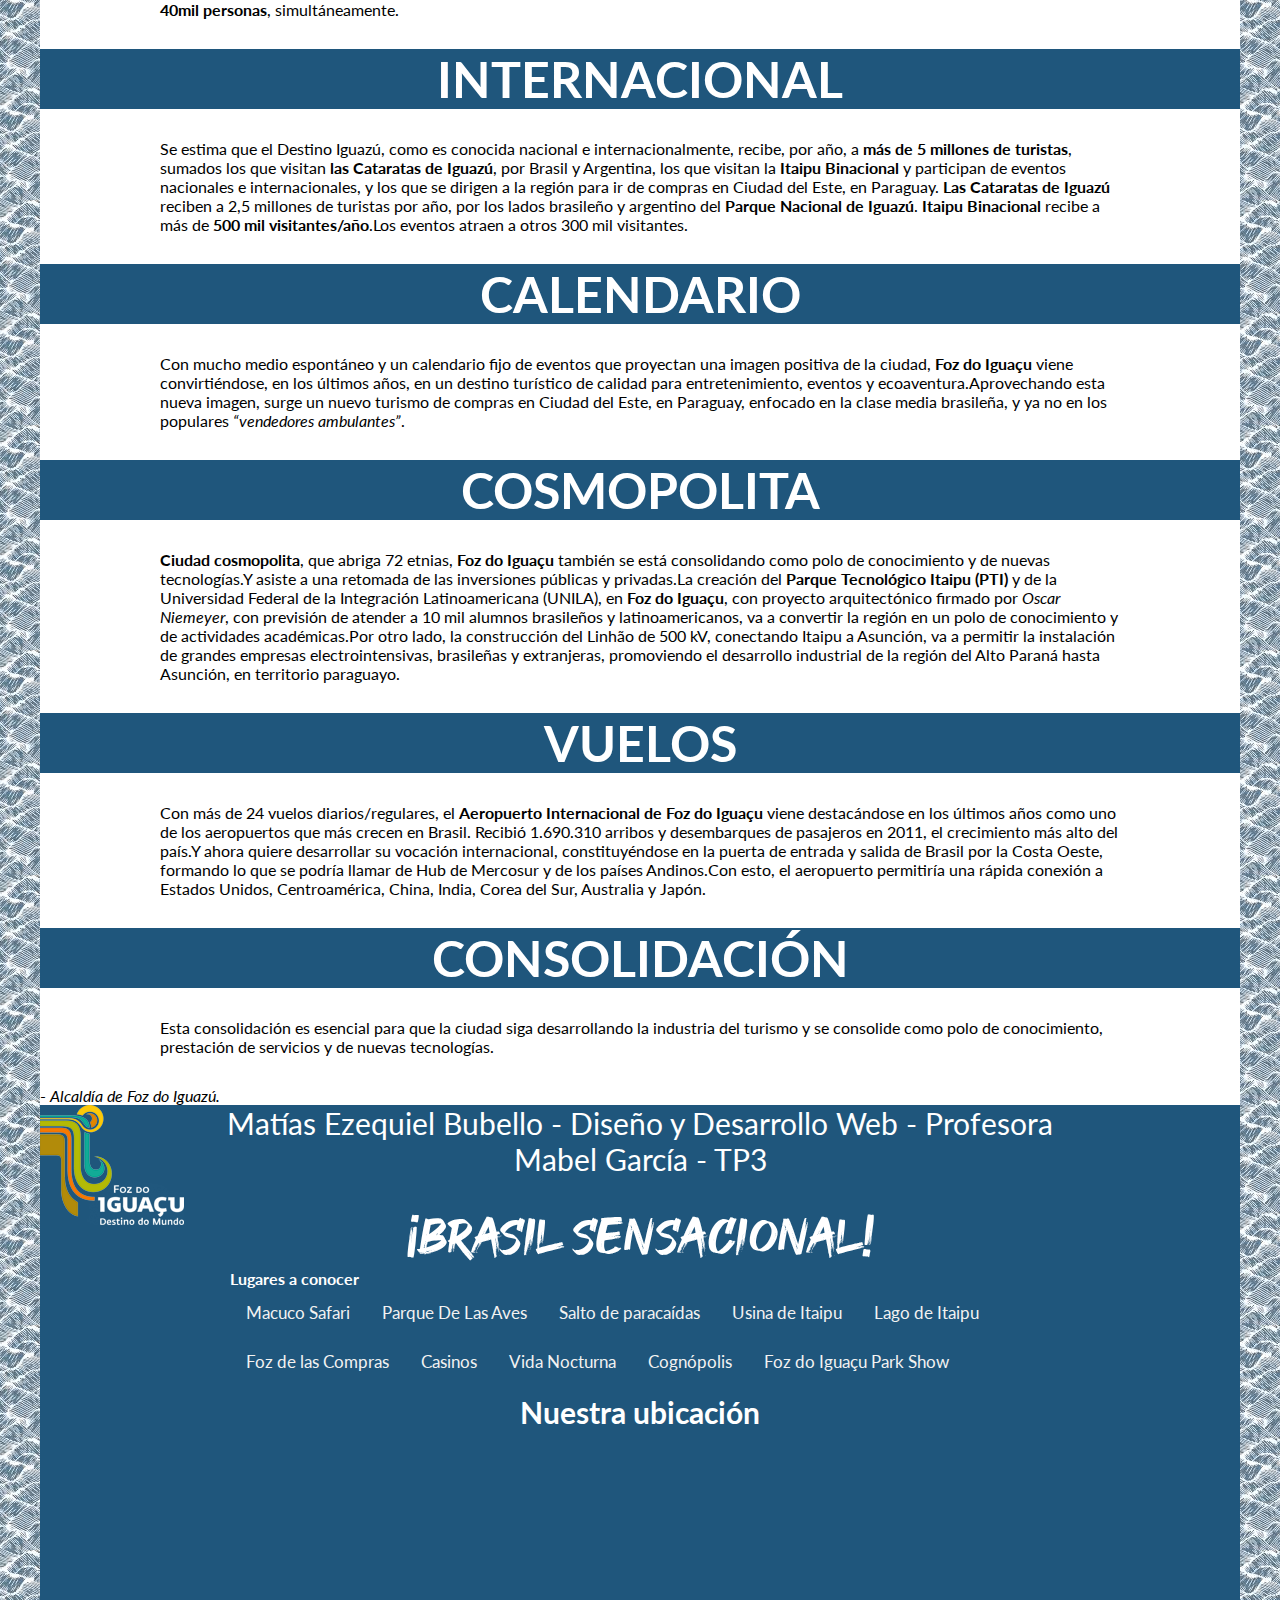
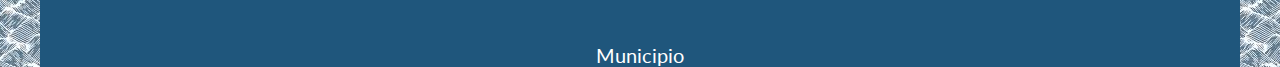
<file: informacion.html>
<!DOCTYPE html>
<html lang="es">

<head>
    <meta charset="UTF-8" />
    <meta name="viewport" content="width=device-width, initial-scale = 1.0, maximum-scale=1.0, user-scalable=no" />
    <title>Información</title>
    <link href="https://fonts.googleapis.com/css?family=Lato&display=swap" rel="stylesheet" />
    <link href="https://fonts.googleapis.com/css?family=Josefin+Sans&display=swap" rel="stylesheet" />
    <link rel="stylesheet" href="estilo.css" />
    <link rel="shortcut icon" type="image/x-icon" href="img/icono-logo-foz.ico" />
</head>

<body>
    <header>
        <nav>
           <a class="burguer-nav"></a>
            <a class="weatherwidget-io" href="https://forecast7.com/en/n25d52n54d59/foz-do-iguacu/" data-label_1="FOZ DO IGUAÇU" data-label_2="WEATHER" data-theme="original">FOZ DO IGUAÇU WEATHER</a>
            <script>
                ! function(d, s, id) {
                    var js, fjs = d.getElementsByTagName(s)[0];
                    if (!d.getElementById(id)) {
                        js = d.createElement(s);
                        js.id = id;
                        js.src = 'https://weatherwidget.io/js/widget.min.js';
                        fjs.parentNode.insertBefore(js, fjs);
                    }
                }(document, 'script', 'weatherwidget-io-js');
            </script>
            <ul>
                <li><a href="index.html">Inicio</a></li>
                <li><a href="informacion.html" class="active">Información</a></li>
                <li><a href="historia.html">Historia</a></li>
                <li><a href="turismo.html">Turismo</a></li>
                <li><a href="contacto.html">Contacto</a></li>
            </ul>
        </nav>
    </header>
    <main>
        <h1>La ciudad</h1>

        <div class="infr">
            <img class="titulares" src="img/Grandes/informacion-ciudad.jpg" alt="Informacion" />
        </div>
        <p>
            <strong>Foz do Iguaçu</strong> es la ciudad con la mayor población de frontera de Brasil, con 256.088 habitantes, según el Censo del IBGE de 2010. <em class='delet'>Su PIB es de R$ 6,7 mil millones y el PIB per capita, de R$ 20.613,46</em>. Su coeficiente de Gini, que mide la desigualad en la distribución de renta, es de 0,45, resultado mejor que el promedio nacional (0,56) y del Estado de Paraná (0,49).
        </p>


        <h2 class="center">Ubicación</h2>

        <p>
            Tiene una ubicación privilegiada, pues está en la <strong>tríplice frontera</strong> de Brasil con Argentina y Paraguay, en el centro geográfico del Mercosur. Por la posición estratégica que ocupa, lidera una nueva <strong>metrópolis regional</strong>. En un radio de 170 kilómetros a partir de <strong>Foz do Iguaçu</strong>, incluyendo los tres países, hoy viven aproximadamente 2 millones de habitantes.De estos, 1 millón y 200 mil viviendo en la región Oeste de Paraná. De esta manera, se consolida como un importante destino emisor de turistas nacionales e internacionales.
        </p>


        <h2 class="center">Reconocimiento</h2>
        <p>
            Reconocida como un destino turístico internacional por abrigar una de las nuevas <strong>siete maravillas de la naturaleza</strong>, <strong>las Cataratas de Iguazú</strong>, y <em class="delet">la planta hidroeléctrica más grande del mundo en generación de energía</em>, <strong>Itaipu Binacional</strong>, la ciudad se destaca como el <em class="delet">segundo destino en la preferencia de los turistas extranjeros que visitan Brasil</em>, según una encuesta de Embratur. También es considerada una de las cinco ciudades brasileñas que más reciben turismo de eventos nacionales e internacionales, según la asociación Internacional de Congresos y Convenciones - ICCA. <br />



            <strong>Foz do Iguaçu</strong> está, además, en primer lugar entre <em class="delet">las ciudades no capitales</em> en el Estudio de Competitividad de los 65 Destinos Inductores del Desarrollo Turístico Regional, realizado por la Fundación Getúlio Vargas para el Ministerio de Turismo – Mtur.
        </p>


        <h2 class="center">Hoteleria</h2>
        <p>
            La ciudad cuenta con uno de <em class="delet"><b>los seis parques hoteleros más grandes de Brasil</b></em>, con más de 23 mil acomodaciones.Y tiene, también, una de las mejores infraestructuras del país para la realización de eventos. Sus centros de convenciones son capaces de recibir, juntos, <b>a 40mil personas</b>, simultáneamente.
        </p>


        <h2 class="center">Internacional</h2>
        <p>
            Se estima que el Destino Iguazú, como es conocida nacional e internacionalmente, recibe, por año, a <em class="delet"><b>más de 5 millones de turistas</b></em>, sumados los que visitan <strong>las Cataratas de Iguazú</strong>, por Brasil y Argentina, los que visitan la <strong>Itaipu Binacional</strong> y participan de eventos nacionales e internacionales, y los que se dirigen a la región para ir de compras en Ciudad del Este, en Paraguay. <strong>Las Cataratas de Iguazú</strong> reciben a 2,5 millones de turistas por año, por los lados brasileño y argentino del <strong>Parque Nacional de Iguazú</strong>. <strong>Itaipu Binacional</strong> recibe a más de <b>500 mil visitantes/año</b>.Los eventos atraen a otros 300 mil visitantes.
        </p>


        <h2 class="center">Calendario</h2>
        <p>
            Con mucho medio espontáneo y un calendario fijo de eventos que proyectan una imagen positiva de la ciudad, <strong>Foz do Iguaçu</strong> viene convirtiéndose, en los últimos años, en un destino turístico de calidad para entretenimiento, eventos y ecoaventura.Aprovechando esta nueva imagen, surge un nuevo <em class="delet">turismo de compras en Ciudad del Este</em>, en Paraguay, enfocado en la clase media brasileña, y ya no en los populares <i>“vendedores ambulantes”</i>.
        </p>


        <h2 class="center">Cosmopolita</h2>
        <p>
            <strong>Ciudad cosmopolita</strong>, que abriga 72 etnias, <strong>Foz do Iguaçu</strong> también se está consolidando como <em class="delet">polo de conocimiento y de nuevas tecnologías</em>.Y asiste a una retomada de las inversiones públicas y privadas.La creación del <strong>Parque Tecnológico Itaipu (PTI)</strong> y de la <strong class="delet">Universidad Federal de la Integración Latinoamericana (UNILA)</strong>, en <strong>Foz do Iguaçu</strong>, con proyecto arquitectónico firmado por <i>Oscar Niemeyer</i>, con previsión de atender a 10 mil alumnos brasileños y latinoamericanos, va a convertir la región en un polo de conocimiento y de actividades académicas.Por otro lado, la construcción del Linhão de 500 kV, conectando Itaipu a Asunción, va a permitir la instalación de grandes empresas electrointensivas, brasileñas y extranjeras, promoviendo el desarrollo industrial de la región del Alto Paraná hasta Asunción, en territorio paraguayo.
        </p>


        <h2 class="center">Vuelos</h2>
        <p>
            <em class="delet">Con más de 24 vuelos diarios/regulares</em>, el <strong>Aeropuerto Internacional de Foz do Iguaçu</strong> viene destacándose en los últimos años como uno de los aeropuertos que más crecen en Brasil. Recibió 1.690.310 arribos y desembarques de pasajeros en 2011, el crecimiento más alto del país.Y ahora quiere desarrollar su vocación internacional, constituyéndose en la puerta de entrada y salida de Brasil por la Costa Oeste, formando lo que se podría llamar de Hub de Mercosur y de los países Andinos.Con esto, el aeropuerto permitiría una rápida conexión a Estados Unidos, Centroamérica, China, India, Corea del Sur, Australia y Japón.
        </p>

        <h2 class="center">Consolidación</h2>

        <p>
            Esta consolidación es esencial para que la ciudad siga desarrollando la <em class="delet">industria del turismo</em> y se consolide como <em class="delet">polo de conocimiento, prestación de servicios y de nuevas tecnologías</em>.        </p>



<span>- <em>Alcaldía de Foz do Iguazú.</em></span>
    </main>
    <footer>
      <span class="center" id="reservados"><!-- Dise;ado y desarrollado por -->Matías Ezequiel Bubello - Diseño y Desarrollo Web - Profesora Mabel García - TP3</span>
      <span class="center" id="brasil">¡Brasil Sensacional!</span>
        <ol>
            <li><b>Lugares a conocer</b></li>
            <li><a href="turismo.html#macuco">Macuco Safari</a></li>
            <li><a href="turismo.html#aves">Parque De Las Aves</a></li>
            <li><a href="turismo.html#paracaidas">Salto de paracaídas</a></li>
            <li><a href="turismo.html#usina">Usina de Itaipu</a></li>
            <li><a href="turismo.html#lago">Lago de Itaipu</a></li>
            <li><a href="turismo.html#compras">Foz de las Compras</a></li>
            <li><a href="turismo.html#casino">Casinos</a></li>
            <li><a href="turismo.html#noche">Vida Nocturna</a></li>
            <li><a href="turismo.html#cognopolis">Cognópolis</a></li>
            <li><a href="turismo.html#park">Foz do Iguaçu Park Show</a></li>
        </ol>
        <h3>Nuestra ubicación</h3>
        <iframe src="https://www.google.com/maps/embed?pb=!1m18!1m12!1m3!1d115220.4213646135!2d-54.617004352985866!3d-25.517111233276893!2m3!1f0!2f0!3f0!3m2!1i1024!2i768!4f13.1!3m3!1m2!1s0x94f690ebae530a43%3A0x21979473b4c4a952!2sFoz+do+Igua%C3%A7u%2C+Estado+de+Paran%C3%A1%2C+Brasil!5e0!3m2!1ses-419!2sar!4v1560724706493!5m2!1ses-419!2sar" style="border:0" allowfullscreen></iframe>
        <span class="center"><a target="_blank" href="https://web.archive.org/web/20100418130607/http://www.fozdoiguacu.pr.gov.br/portal2/home_turismo/" id="municipio">Municipio</a></span>
    </footer>
    <script src="http://code.jquery.com/jquery-1.11.3.min.js"></script>
    <script src="menu.js"></script>
</body>

</html>
</file>
<file: estilo.css>
* {
    margin: 0;
    box-sizing: border-box;
    max-width: 1200px;
    margin: auto;
}

nav {
    margin-bottom: 18px;
}

.titulares {
    margin-left: -40px;
    display: block;
    margin-left: auto;
    margin-right: auto;
}

img:hover {
    -webkit-transition: all .3s ease-in;
    -moz-transition: all .3s ease-in;
    -ms-transition: all .3s ease-in;
    -o-transition: all .3s ease-in;
    transition: all .3s ease-in;
    transform: scale(1.05);
    -ms-transform: scale(1.05);
    /* IE 9 */
    -webkit-transform: scale(1.05);
    /* Safari and Chrome */
}

nav {
    overflow: hidden;
    background-color: #1f567c;
}

nav ul {
    list-style-type: none;
    margin: 0;
    padding: 0;
    overflow: hidden;
    background-color: #1f567c;
}

li a {
    float: left;
    color: #f2f2f2;
    text-align: center;
    padding: 14px 16px;
    text-decoration: none;
    font-size: 17px;
}

li a:hover {
    background-color: #4CAF50;
    ;
    color: white;
}

a.active {
    background-color: #4fcfcf;
    color: white;
}

h1 {
    font-family: 'Josefin Sans', sans-serif, italic;
    font-size: 126px;
    text-align: center;
    text-transform: uppercase;
    margin-top: 50px;
    position: absolute;
    top: 50%;
    left: 50%;
    transform: translate(-50%, -50%);
    color: white;
    font-style: italic;
    z-index: 100;
    text-shadow: 2px 2px 4px #000000;
}

.accordion {
    z-index: 105;
    height: auto;
}

body {
    font-family: 'Lato', sans-serif;
}

p {
    padding: 30px;
    padding-left: 120px;
    padding-right: 120px;
}

img {
    padding-bottom: 20px;
    text-align: center;
    display: block;
    margin-left: auto;
    margin-right: auto;
    width: 100%;
}

h2 {
    text-transform: uppercase;
    font-size: 50px;
    background-color: #1f567c;
    color: white;
}

#accordion {
    height: auto;
}

input[type=text],
input[type=email],
input[type=tel] {

    width: 100%;
    padding: 12px;
    border: 1px solid #ccc;
    border-radius: 4px;
    box-sizing: border-box;
    margin-top: 6px;
    margin-bottom: 16px;
    resize: vertical;
    padding-top: 10px;
    padding-bottom: 10px;
}

input[type=submit] {
    background-color: #4CAF50;
    color: white;
    padding: 12px 20px;
    border: none;
    border-radius: 4px;
    cursor: pointer;
    margin-top: 40px;
    padding: 12px 20px;
    padding-right: 45%;
    padding-left: 45%;
}

input[type=submit]:hover {
    background-color: #45a049;
}

form {
    width: 500px;
    padding-left: 130px;
    padding-top: 30px;
}

#contact {
    border-radius: 5px;
    padding: 20px;
    background-image: url(img/trama/tucansito.png);
    background-position: 5% 85%;
    background-repeat: no-repeat;
}

footer {
    margin: 0;
    padding: 0;
    overflow: hidden;
    background-color: #1f567c;
    color: white;
    background-image: url(img/logo-foz.png);
    background-repeat: no-repeat;
    /*    width: 10%;*/
    /*    float: left;*/
}

footer ol {
    display: block;
    list-style-type: none;
}

footer ol {
    width: 75%;
}

li b {
    color: white;
}

.logo {
    width: 10%;
    float: left;
}

iframe {
    width: 80%;
    height: 200px;
    margin-left: 12%;
}

h3 {
    display: block;
    margin: 10px;
    padding-top: 6rem;
    text-align: center;
    font-size: 30px;
}

br {
    display: block;
    margin: 10px 0;
    line-height: 350%;
}

[placeholder] {
    padding-left: 10px;
}

body {
    background-image: url(img/trama/trama.jfif);
}

main {
    background-color: white;
}

#delei {
    font-size: 30px;
    display: block;
    text-align: center;
    font-weight: 800;
    text-transform: uppercase;
}

#his {
    background-image: url(img/trama/APA-Familias-TRAMAS.jpg);
}

.center {
    display: block;
    text-align: center;
}

.hide {
    visibility: hidden;
}

.recr {
    display: inline;
    padding-left: 15px;
    padding-top: 5px;
    margin: 15px;
}

#cont {
    font-size: 30px;
    display: block;
    text-align: center;
    padding-bottom: 20px;
    padding-top: 20px;
    background-color: #1f567c;
    color: white;
}

label,
input {
    margin-top: 30px;
    margin-bottom: 30px;
}

select {
    padding-left: 20px;
    padding-right: 10px;
}

.delet {
    font-style: normal;
    font-weight: normal;
}

nav ul {
    width: 750px;
    margin: 0 auto;
    list-style: none;
}

nav ul li {
    float: left;
}

nav ul li a {
    display: block;
    text-align: center;
    width: 150px;
    text-decoration: none;
}

#art {
    width: 560px;
    height: 315px;
}

a {
    text-decoration: none;
    color: #1f567c;
}

select {
    padding-left: 40px;
    padding-right: 40px;
    padding-top: 10px;
    padding-bottom: 10px;
    font-size: 16px;
}

.none {
    text-decoration: none;
    color: #1f567c;
}

#ven {
    display: block;
    text-align: center;
}

#reservados {
    padding-right: 150px;
    padding-left: 150px;
    font-size: 30px;
}

@font-face {
    font-family: 'Good Brush';
    src: url(fonts/good_brush/GoodBrush.woff);
}

#brasil {
    font-family: 'Good Brush';
    font-size: 50px;
    padding-top: 30px;
}

#municipio {
    font-size: 20px;
    color: white;
}

#conocer {
    padding-left: 50px;
    font-weight: bold;
}

/*TABLETS*/
@media screen and (max-width:800px) {
    body {
        position: relative;
        background-image: none;
        background-color: #1f567c;
        overflow-x: hidden;
        width: 100%;
    }

    .burguer-nav {
        display: block;
        height: 50px;
        width: 100%;
        background: url(img/trama/hamburger-menu-icon-transparent-0.jpg) no-repeat 98% center;
        background-color: #1f567c;
        cursor: pointer;
        background-size: 50px 50px;
    }

    nav ul {
        list-style-type: none;
        margin: 0;
        padding: 0;
        overflow: hidden;
        background-color: #1f567c;
    }

    li a {
        float: left;
        color: #f2f2f2;
        text-align: center;
        padding: 14px 16px;
        text-decoration: none;
    }

    header nav ul {
        overflow: hidden;
        height: 0;
    }

    header nav ul.open {
        height: auto;
        position: relative center;
        width: 100%;
        padding-right: 10rem;
        padding-left: 25rem;
    }

    header nav ul li {
        float: none;
        text-align: left;
        width: 50%;
        margin: 0;
        color: #fff;
        padding: 10px;
        display: list-item;
        margin: 0;
        font-family: 'Lato', sans-serif;
        margin: 1px;
        padding-right: 30rem;
    }


    h1 {
        position: static;
        margin-top: 8rem;
        text-align: center;
        font-size: 10em;
        margin-right: 5rem;
        margin-left: 20rem;
        padding-top: 10rem;
    }

    h3 {
        padding-top: -50px;
        position: relative;
        padding-right: 8rem;
        padding-left: 8rem;
    }

    h1 {
        font-size: 0px;
    }

    .titulares {
        visibility: hidden;
    }

    .contct {
        background-image: url(img/responsive/contacto-ciudad-atardecer-tablet.jpg);
        margin-top: -19rem;
        background-repeat: no-repeat;
    }

    .indx {
        background-image: url(img/responsive/index-cataratas-del-iguazu-tablet.jpg);
        background-repeat: no-repeat;
        margin-bottom: -16rem;
    }

    .hstr {
        background-image: url(img/responsive/historia-parque-das-aves-tablet.jpg);
        background-repeat: no-repeat;
        margin-bottom: -2rem;
        margin-top: -10rem;
    }

    .infr {
        background-image: url(img/responsive/informacion-ciudad-tablet.jpg);
        background-repeat: no-repeat;
    }

    .grcs {
        background-image: url(img/responsive/gracias-cataratas-noche-TABLET.jpg);
        background-repeat: no-repeat;
        margin-top: -10rem;
        margin-bottom: -5rem;
    }
    
    .cv{
       background-image: url(img/responsive/cv-juntos-tablet.jpg);
        background-repeat: no-repeat; 
    }



}

/*CELULAR*/
@media screen and (max-width:480px) {

    body {
        position: relative;
        background-image: none;
        background-color: #1f567c;
        overflow-x: hidden;
        width: 90%;
    }

    .burguer-nav {
        display: block;
        height: 50px;
        width: 100%;
        background: url(img/trama/hamburger-menu-icon-transparent-0.jpg) no-repeat 98% center;
        background-color: #1f567c;
        cursor: pointer;
        background-size: 50px 50px;
    }

    header nav ul {
        overflow: hidden;
        height: 0;
    }

    header nav ul.open {
        height: auto;
        position: relative center;
        width: 100%;
        padding-right: 4rem;
        padding-left: 7rem;
    }

    header nav ul li {
        display: inline;
        float: none;
        text-align: left;
        width: 100%;
        margin: 0;
        color: #fff;
        padding: 10px;
        display: list-item;
        margin: 0;
        font-family: 'Lato', sans-serif;
        margin-left: 2rem;
        margin-right: 3rem;
    }

    h1 {
        font-size: 0px;
    }

    h3 {
        padding-top: -50px;
        position: relative;
        padding-right: 8rem;
        padding-left: 8rem;
    }

    .titulares {
        visibility: hidden;
    }

    .contct {
        background-image: url(img/responsive/contacto-ciudad-atardecer-tablet.jpg);
        margin-top: -19rem;
        background-repeat: no-repeat;
    }

    .indx {
        background-image: url(img/responsive/index-cataratas-del-iguazu-celular.jpg);
        background-repeat: no-repeat;
        /*        margin-bottom: -16rem;*/
    }

    .hstr {
        background-image: url(img/responsive/historia-parque-das-aves-celular.jpg);
        background-repeat: no-repeat;
        padding-bottom: 2rem;
        */
    }

    .infr {
        background-image: url(img/responsive/informacion-ciudad-celular.jpg);
        background-repeat: no-repeat;
        margin-right: -2rem;
        margin-left: -1.5rem;
    }


    .grcs {
        background-image: url(img/responsive/gracias-cataratas-noche-celular.jpg);
        background-repeat: no-repeat;
        padding-bottom: 80px;
    }
    
    .cv{
       background-image: url(img/responsive/cv-juntos-celular.jpg);
        background-repeat: no-repeat; 
    }

    ol li {
        display: block;
        width: 50%;
    }

    .panel p {
        padding-left: 2rem;
        padding-right: 2rem;
    }
    
    .panel h3{
        padding-left: 2rem;
        padding-right: 2rem;
    }

    #delei{
        background-color: #1f567c;
        color: #fff;
        margin-top: -15rem;
    }
    
    #his p{
        padding-left: 2rem;
        padding-right: 2rem;
    }
    
    #reservados{
        font-size: 16px;
    }
    
    main p{
        padding-left: 2rem;
        padding-right: 2rem;
    }
    
    main h3{
        padding-left: 2rem;
        padding-right: 2rem;
    }
</file>
